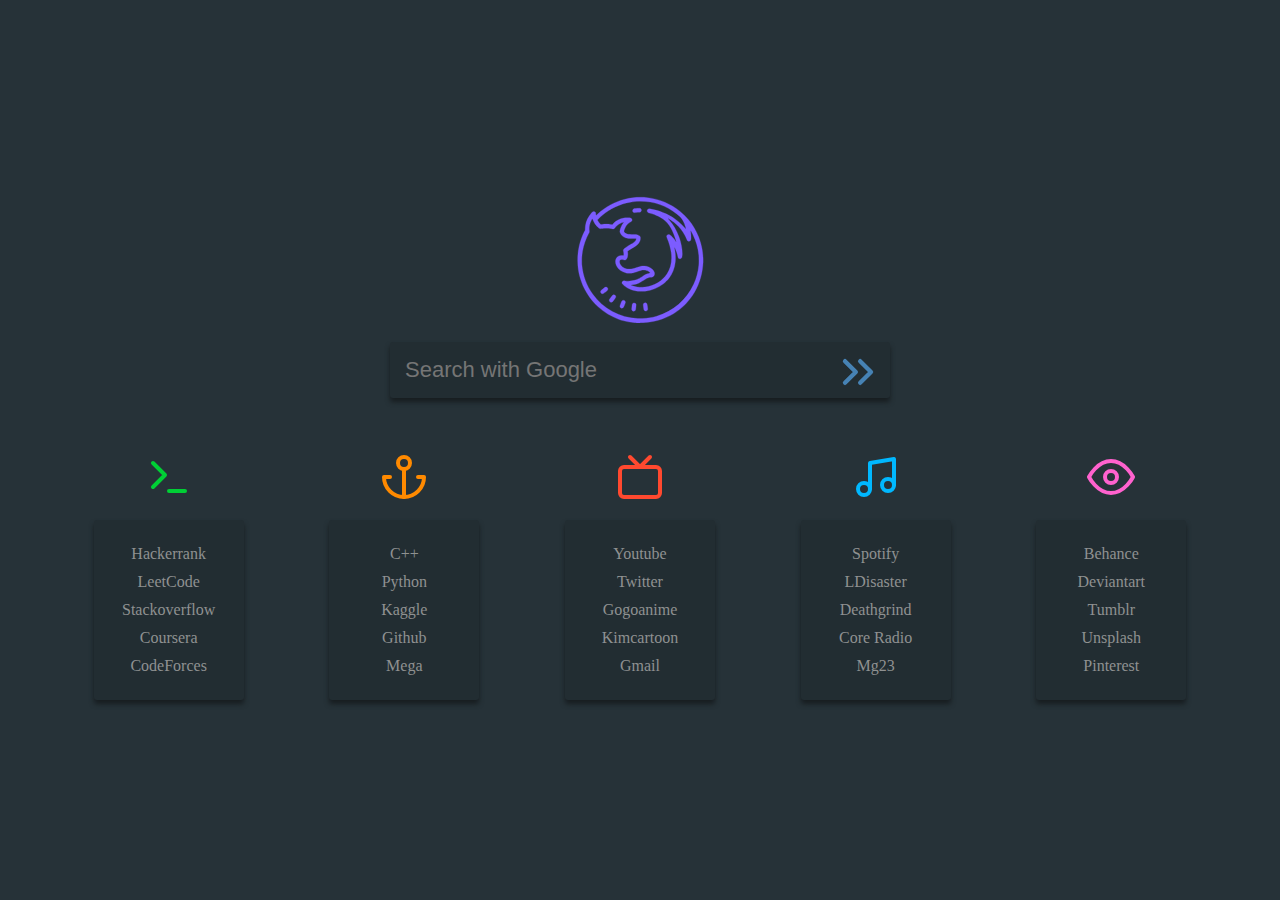
<file: scripts/startpage/index.html>
<!DOCTYPE html>
<html>
	<head>
		<title>Home</title>
		<link rel="stylesheet" type="text/css" href="style.css">
	</head>
	<body>
		<div class="container">
            
            <div class="head">
                <div class="logo"><img src="icons/fox.svg"/></div>
                <div class="search_box">
                    <form action="https://www.google.com/search" method="get">
                        <input class="input_box" type="text" name="q" placeholder="Search with Google"/>
                    <input class="button" src="icons/search.svg" name="submit" type="image"/>
                    </form>
                </div>
            </div>
            
            <div class="bookmark">
                <div class="category">
                    <div class="icon"><img src="icons/code.svg"/></div>
                    <div class="bookmarks">
                        <li><a class="bm" href="https://www.hackerrank.com/dashboard">Hackerrank</a></li>
                        <li><a class="bm" href="https://leetcode.com/problemset/algorithms/">LeetCode</a></li>
                        <li><a class="bm" href="https://stackoverflow.com/">Stackoverflow</a></li>
                        <li><a class="bm" href="https://www.coursera.org/in-progress">Coursera</a></li>
                        <li><a class="bm" href="https://codeforces.com/">CodeForces</a></li>
                    </div>
                </div>
                
                <div class="category">
                    <div class="icon"><img src="icons/docs.svg"/></div>
                    <div class="bookmarks">
                        <li><a class="bm" href="https://en.cppreference.com/w/">C++</a></li>
                        <li><a class="bm" href="https://docs.python.org/3.7/library/index.html">Python</a></li>
                        <li><a class="bm" href="https://www.kaggle.com/learn/overview">Kaggle</a></li>
                        <li><a class="bm" href="https://github.com/dbuxy218">Github</a></li>
                        <li><a class="bm" href="https://mega.nz/">Mega</a></li>
                    </div>
                </div>
                
                <div class="category">
                    <div class="icon"><img src="icons/entertainment.svg"/></div>
                    <div class="bookmarks">
                        <li><a class="bm" href="https://www.youtube.com/">Youtube</a></li>
                        <li><a class="bm" href="https://twitter.com/home">Twitter</a></li>
                        <li><a class="bm" href="https://www10.gogoanime.io/">Gogoanime</a></li>
                        <li><a class="bm" href="https://kimcartoon.to/">Kimcartoon</a></li>
                        <li><a class="bm" href="https://mail.google.com/mail/u/0/h/">Gmail</a></li>
                    </div>
                </div>
                
                <div class="category">
                    <div class="icon"><img src="icons/music.svg"/></div>
                    <div class="bookmarks">
                        <li><a class="bm" href="https://open.spotify.com/">Spotify</a></li>
                        <li><a class="bm" href="https://thelastdisaster.org/">LDisaster</a></li>
                        <li><a class="bm" href="https://deathgrind.club/">Deathgrind</a></li>
                        <li><a class="bm" href="https://coreradio.ru/">Core Radio</a></li>
                        <li><a class="bm" href="https://blogmg23.blogspot.com/">Mg23</a></li>
                    </div>
                </div>
                
                <div class="category">
                    <div class="icon"><img src="icons/art.svg"/></div>
                    <div class="bookmarks">
                        <li><a class="bm" href="https://www.behance.net/">Behance</a></li>
                        <li><a class="bm" href="https://www.deviantart.com/">Deviantart</a></li>
                        <li><a class="bm" href="https://www.tumblr.com/dashboard">Tumblr</a></li>
                        <li><a class="bm" href="https://unsplash.com/">Unsplash</a></li>
                        <li><a class="bm" href="https://in.pinterest.com/">Pinterest</a></li>
                    </div>
                </div>

            </div>
		</div>
	</body>
</html>
</file>
<file: scripts/startpage/style.css>
html,body{
	background: #263238;
	color: #BBC4C8;
    height: 98%;
}

.container{
    display: flex;
    flex-direction: column;
    height: 100%;
    justify-content: center;
}

.head{
	display: flex;
	flex-direction: column;
}

.category{
    display: flex;
    flex-direction: column; 
    width: 150px;
}

.bookmark{
    display: flex;
	justify-content: space-evenly;
}

.bookmarks{
    display: flex;
	flex-direction: column;
	border: #191C1E;
	border-radius: 3px;
	box-shadow: 0px 4px 5px #171D20;
	align-items: center;
	padding-top: 20px;
	padding-bottom: 20px;
	background: #222D32;
}

.logo{
	align-self: center;
	padding: 15px;
}

.icon{
	align-self: center;
	justify-content: center;
	margin: 15px;
}

.input_box{
	border: none;
	outline: none;
	background: none;
	padding: 15px;
	width: 410px;
	color: whitesmoke;
	font-size: 22px;
	transition: 0.4px all;
	border-radius: 3px 0px 0px 3px;
}
.button{
	background:  none;
	border-radius: 0px 3px 3px 0px;
	padding-top: 4px;
	padding-bottom: 1px;
	padding-left: 2px;
	padding-right: 2px;
	position: absolute;
	border: none;
	transition-duration: 0.4s;
}
.search_box
{
	padding-bottom: 25px;
	background: #222D32;
	width: 500px;
	padding: 0px;
	margin-bottom: 40px;
	border-radius: 3px 3px 3px 3px;
	box-shadow: 0px 4px 5px #171D20;
	align-self: center;
}
.button:hover{
	filter: saturate(150%) brightness(120%)!important;
}
li{
	font-size: 16px;
	list-style-type: none;
	padding:5px
}
a:link{
	text-decoration: none;
	color: #8F9191;
}
a:visited{
	color: #8F9191;
}
a:hover{
	color: #BD3CD3;
}
</file>
